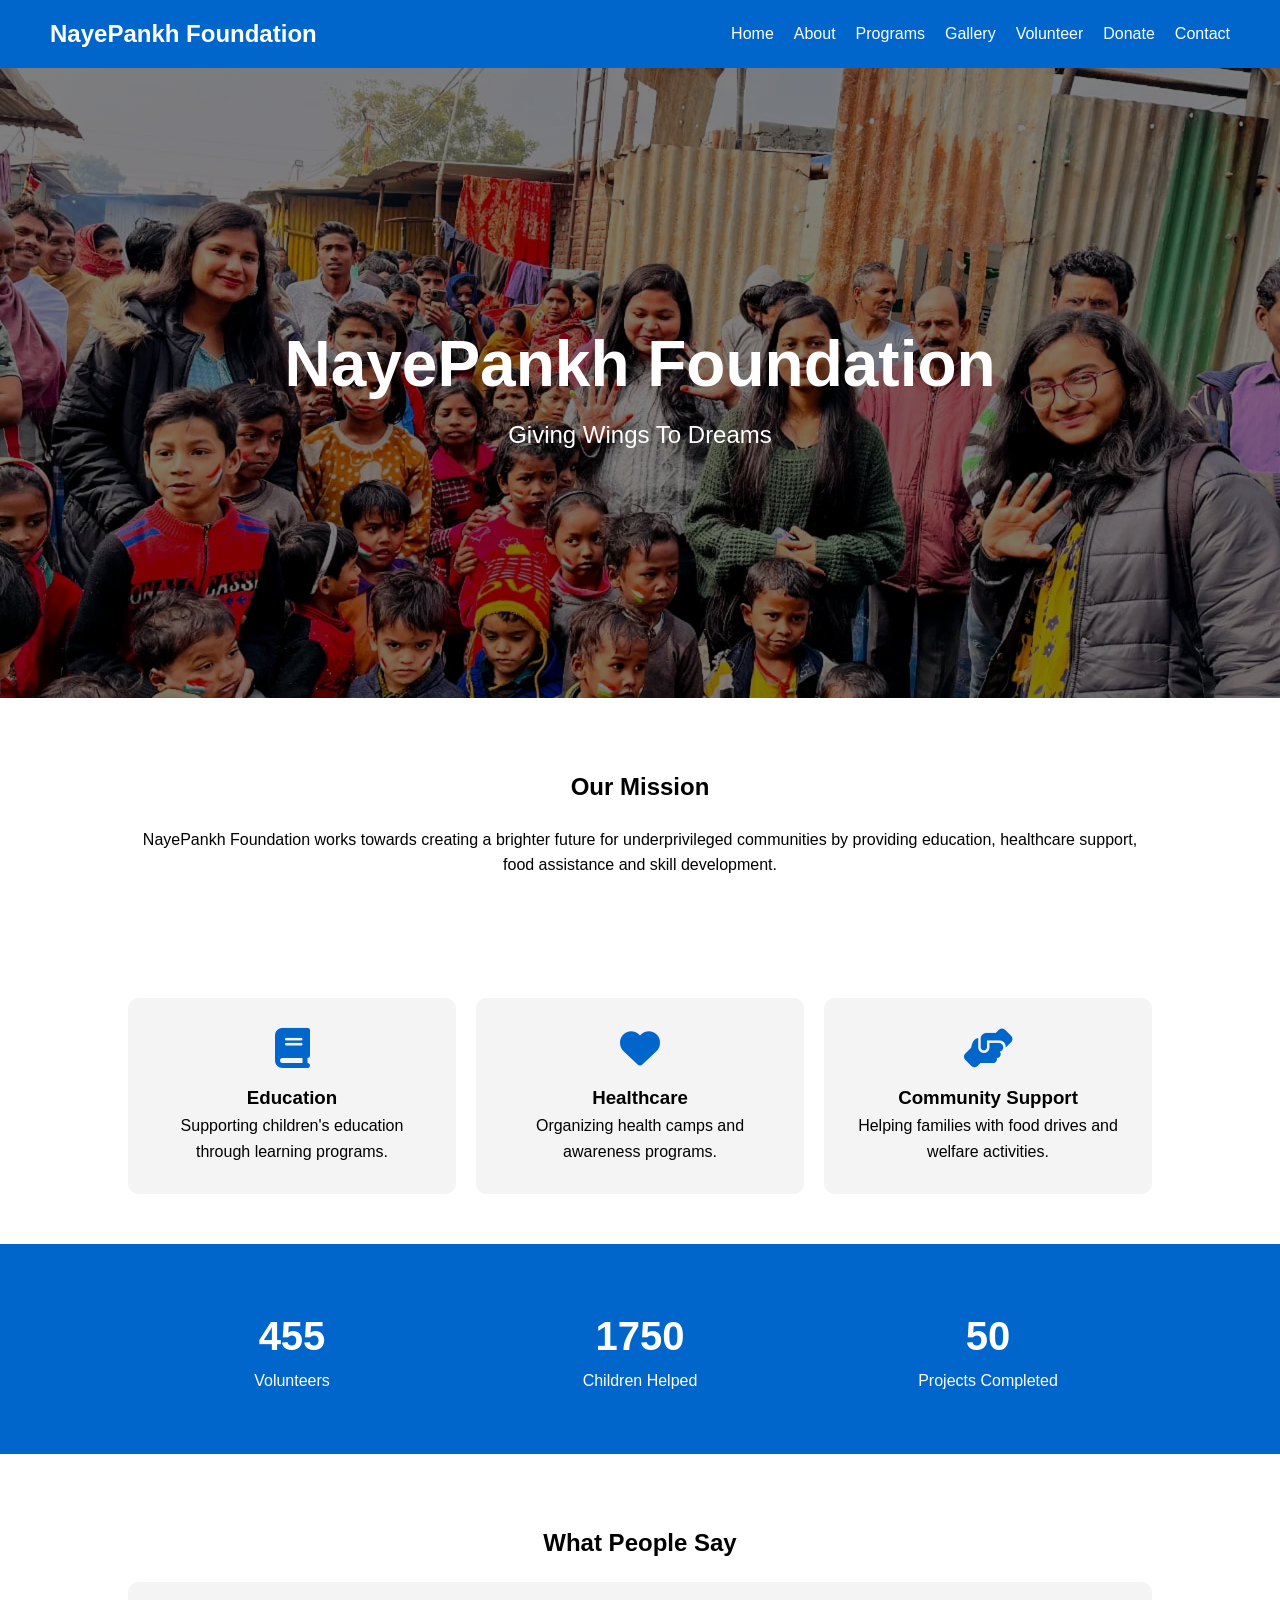
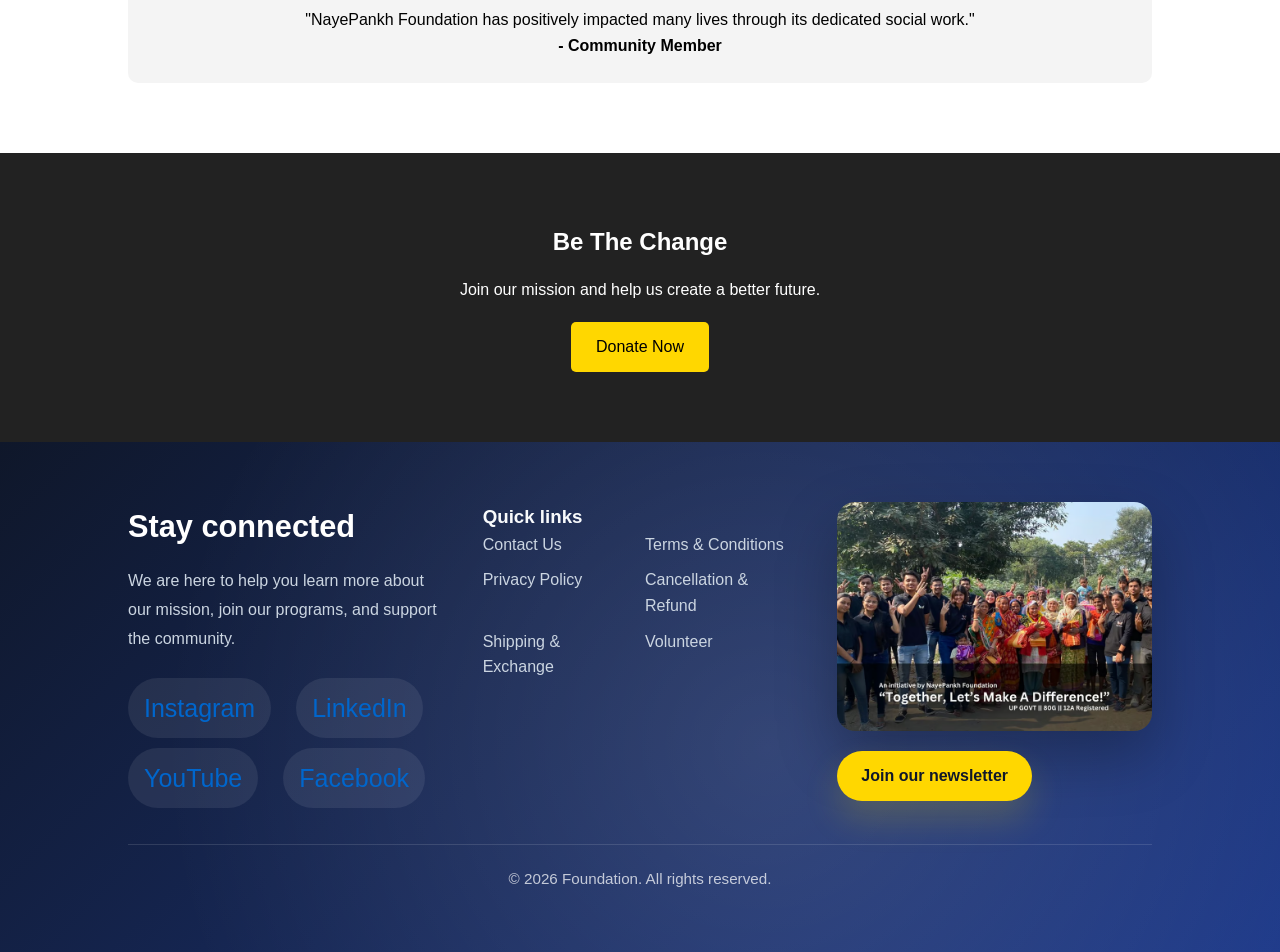
<file: index.html>
<!DOCTYPE html>
<html lang="en">
<head>
    <meta charset="UTF-8">
    <meta name="viewport" content="width=device-width, initial-scale=1.0">
    <title>NayePankh Foundation</title>

    <link rel="stylesheet" href="css/style.css">

    <link rel="stylesheet"
    href="https://cdnjs.cloudflare.com/ajax/libs/font-awesome/6.5.1/css/all.min.css">

    <link href="https://unpkg.com/aos@2.3.4/dist/aos.css" rel="stylesheet">
</head>
<body>

<header>
    <nav class="navbar">

        <div class="logo">
            NayePankh Foundation
        </div>

        <ul class="nav-links">
            <li><a href="index.html">Home</a></li>
            <li><a href="about.html">About</a></li>
            <li><a href="programs.html">Programs</a></li>
            <li><a href="gallery.html">Gallery</a></li>
            <li><a href="volunteer.html">Volunteer</a></li>
            <li><a href="donation.html">Donate</a></li>
            <li><a href="contact.html">Contact</a></li>
        </ul>

        <div class="menu-btn">
            <i class="fas fa-bars"></i>
        </div>

    </nav>
</header>

<!-- Hero Section -->

<section class="hero">

    <div class="slider">

        <img src="images/slide1.jpg" class="slide active">
        <img src="images/slide2.jpg" class="slide">
        <img src="images/slide3.jpg" class="slide">
        <img src="images/slide4.jpg" class="slide">

    </div>

    <div class="hero-content">
        <h1>NayePankh Foundation</h1>
        <p>Giving Wings To Dreams</p>
    </div>

</section>

<!-- Mission -->

<section class="mission" data-aos="fade-right">

    <h2>Our Mission</h2>

    <p>
        NayePankh Foundation works towards creating a brighter future
        for underprivileged communities by providing education,
        healthcare support, food assistance and skill development.
    </p>

</section>

<!-- Services -->

<section class="cards-section">

    <div class="card" data-aos="zoom-in">

        <i class="fas fa-book"></i>

        <h3>Education</h3>

        <p>
            Supporting children's education through learning programs.
        </p>

    </div>

    <div class="card" data-aos="zoom-in">

        <i class="fas fa-heart"></i>

        <h3>Healthcare</h3>

        <p>
            Organizing health camps and awareness programs.
        </p>

    </div>

    <div class="card" data-aos="zoom-in">

        <i class="fas fa-hands-helping"></i>

        <h3>Community Support</h3>

        <p>
            Helping families with food drives and welfare activities.
        </p>

    </div>

</section>

<!-- Counter Section -->

<section class="counter-section">

    <div class="counter-box">
        <h2 class="counter" data-target="500">100+</h2>
        <p>Volunteers</p>
    </div>

    <div class="counter-box">
        <h2 class="counter" data-target="2000">350+</h2>
        <p>Children Helped</p>
    </div>

    <div class="counter-box">
        <h2 class="counter" data-target="50">15+</h2>
        <p>Projects Completed</p>
    </div>

</section>

<!-- Testimonials -->

<section class="testimonials">

    <h2>What People Say</h2>

    <div class="testimonial-card">

        <p>
            "NayePankh Foundation has positively impacted many lives
            through its dedicated social work."
        </p>

        <h4>- Community Member</h4>

    </div>

</section>

<!-- Call To Action -->

<section class="cta">

    <h2>Be The Change</h2>

    <p>
        Join our mission and help us create a better future.
    </p>

    <a href="donation.html" class="btn">
        Donate Now
    </a>

</section>

<div id="footer"></div>

<script>
fetch("footer.html")
  .then(res => res.text())
  .then(data => {
    document.getElementById("footer").innerHTML = data;
  });
</script>


<script src="https://unpkg.com/aos@2.3.4/dist/aos.js"></script>

<script>
AOS.init({
    duration: 400,
    delay: 0,
    offset: 50,
    once: true,
    easing: "ease-out"
});
</script>

<script src="js/script.js"></script>

</body>
</html>
</file>
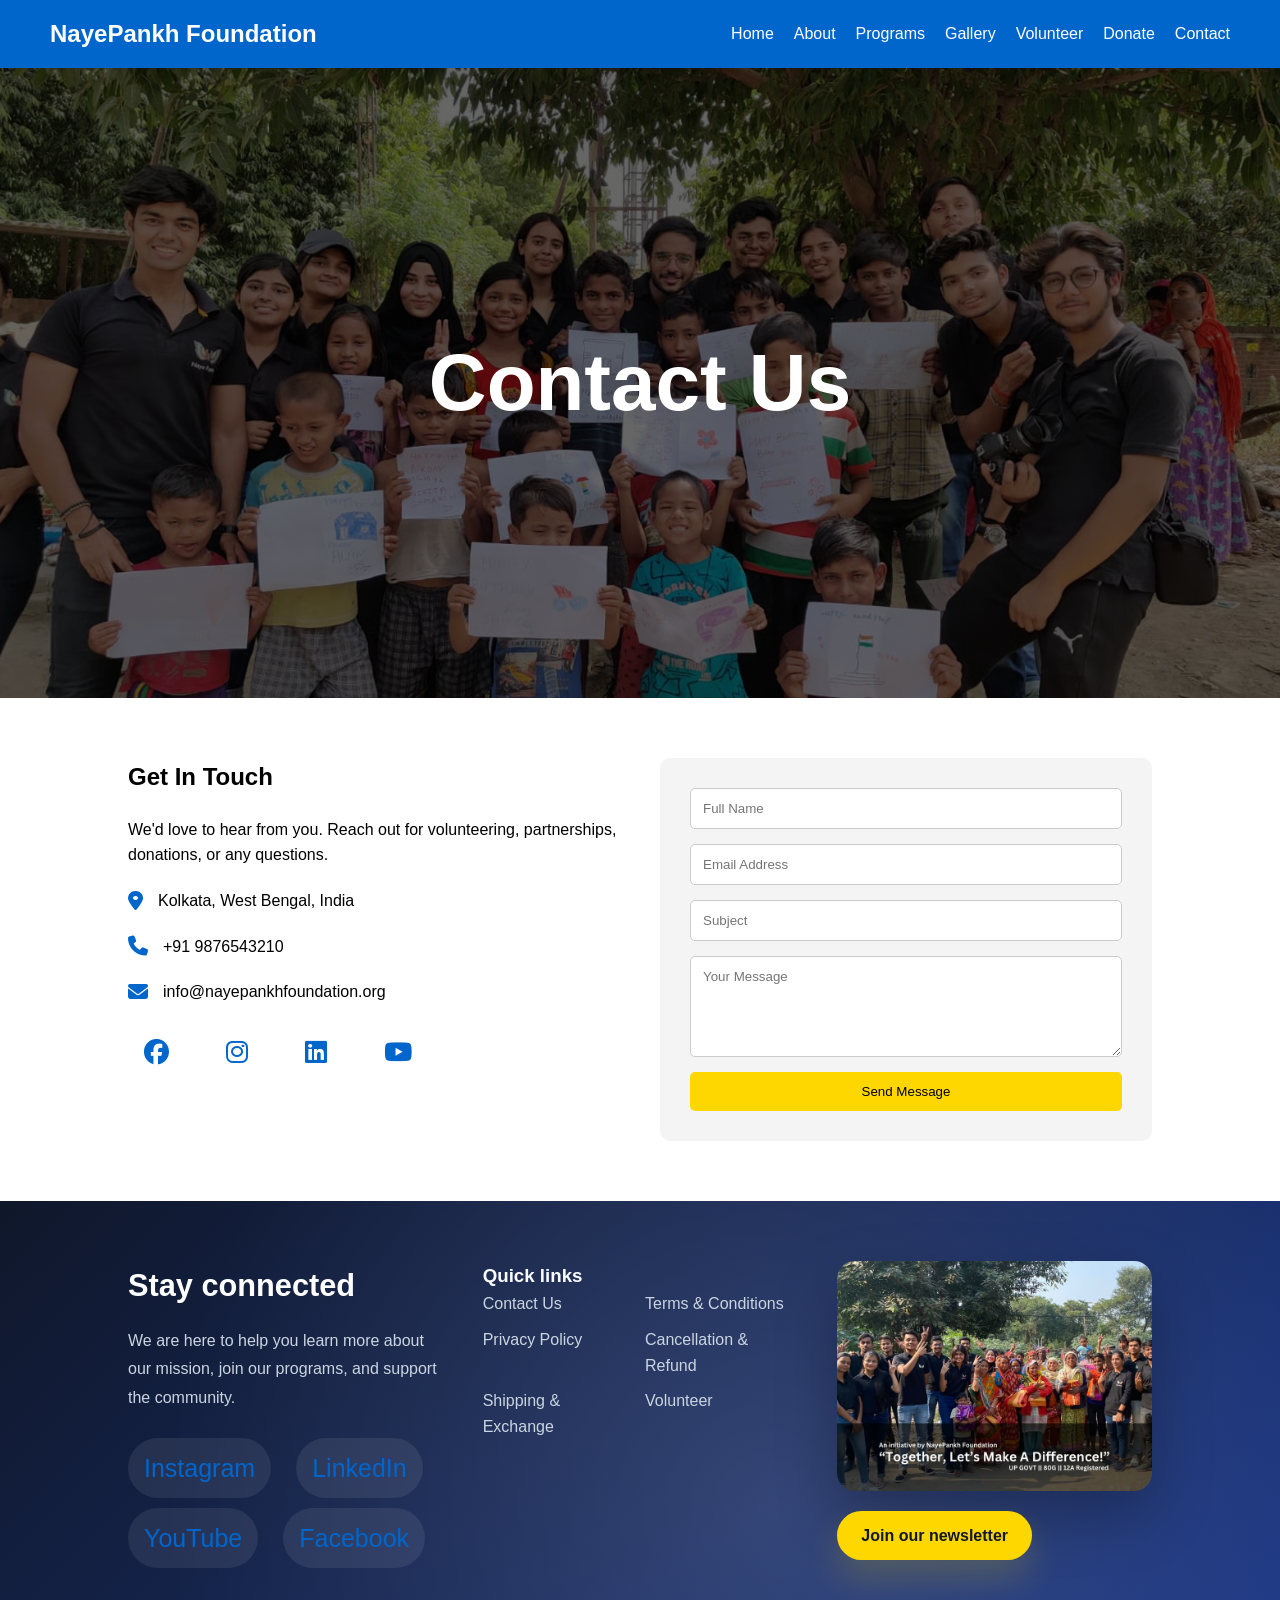
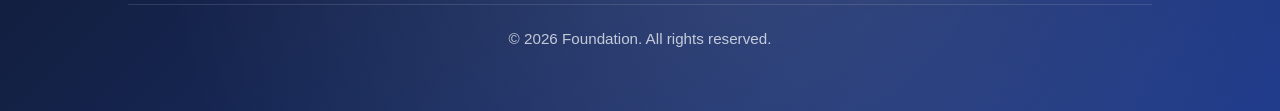
<file: contact.html>
<!DOCTYPE html>
<html lang="en">
<head>
    <meta charset="UTF-8">
    <meta name="viewport" content="width=device-width, initial-scale=1.0">
    <title>Contact Us | NayePankh Foundation</title>

    <link rel="stylesheet" href="css/style.css">

    <link rel="stylesheet"
    href="https://cdnjs.cloudflare.com/ajax/libs/font-awesome/6.5.1/css/all.min.css">

    <link href="https://unpkg.com/aos@2.3.4/dist/aos.css" rel="stylesheet">
    
</head>
<body>

<header>
    <nav class="navbar">

        <div class="logo">
            NayePankh Foundation
        </div>

        <ul class="nav-links">
            <li><a href="index.html">Home</a></li>
            <li><a href="about.html">About</a></li>
            <li><a href="programs.html">Programs</a></li>
            <li><a href="gallery.html">Gallery</a></li>
            <li><a href="volunteer.html">Volunteer</a></li>
            <li><a href="donation.html">Donate</a></li>
            <li><a href="contact.html" class="active">Contact</a></li>
        </ul>

        <div class="menu-btn">
            <i class="fas fa-bars"></i>
        </div>

    </nav>
</header>

<section class="page-banner">
    <h1 data-aos="fade-down">Contact Us</h1>
</section>

<section class="contact-section">

    <div class="contact-info" data-aos="fade-right">

        <h2>Get In Touch</h2>

        <p>
            We'd love to hear from you. Reach out for volunteering,
            partnerships, donations, or any questions.
        </p>

        <div class="contact-item">
            <i class="fas fa-map-marker-alt"></i>
            <span>Kolkata, West Bengal, India</span>
        </div>

        <div class="contact-item">
            <i class="fas fa-phone"></i>
            <span>+91 9876543210</span>
        </div>

        <div class="contact-item">
            <i class="fas fa-envelope"></i>
            <span>info@nayepankhfoundation.org</span>
        </div>

        <div class="social-icons">
            <a href="#"><i class="fab fa-facebook"></i></a>
            <a href="#"><i class="fab fa-instagram"></i></a>
            <a href="#"><i class="fab fa-linkedin"></i></a>
            <a href="#"><i class="fab fa-youtube"></i></a>
        </div>

    </div>

    <div class="contact-form" data-aos="fade-left">

        <form id="contactForm">

            <input
            type="text"
            placeholder="Full Name"
            required>

            <input
            type="email"
            placeholder="Email Address"
            required>

            <input
            type="text"
            placeholder="Subject"
            required>

            <textarea
            rows="5"
            placeholder="Your Message"
            required></textarea>

            <button type="submit" class="btn">
                Send Message
            </button>

        </form>

    </div>

</section>

<div id="footer"></div>

<script>
fetch("footer.html")
  .then(res => res.text())
  .then(data => {
    document.getElementById("footer").innerHTML = data;
  });
</script>

<script src="https://unpkg.com/aos@2.3.4/dist/aos.js"></script>

<script>
AOS.init();
</script>

<script src="js/script.js"></script>

</body>
</html>
</file>
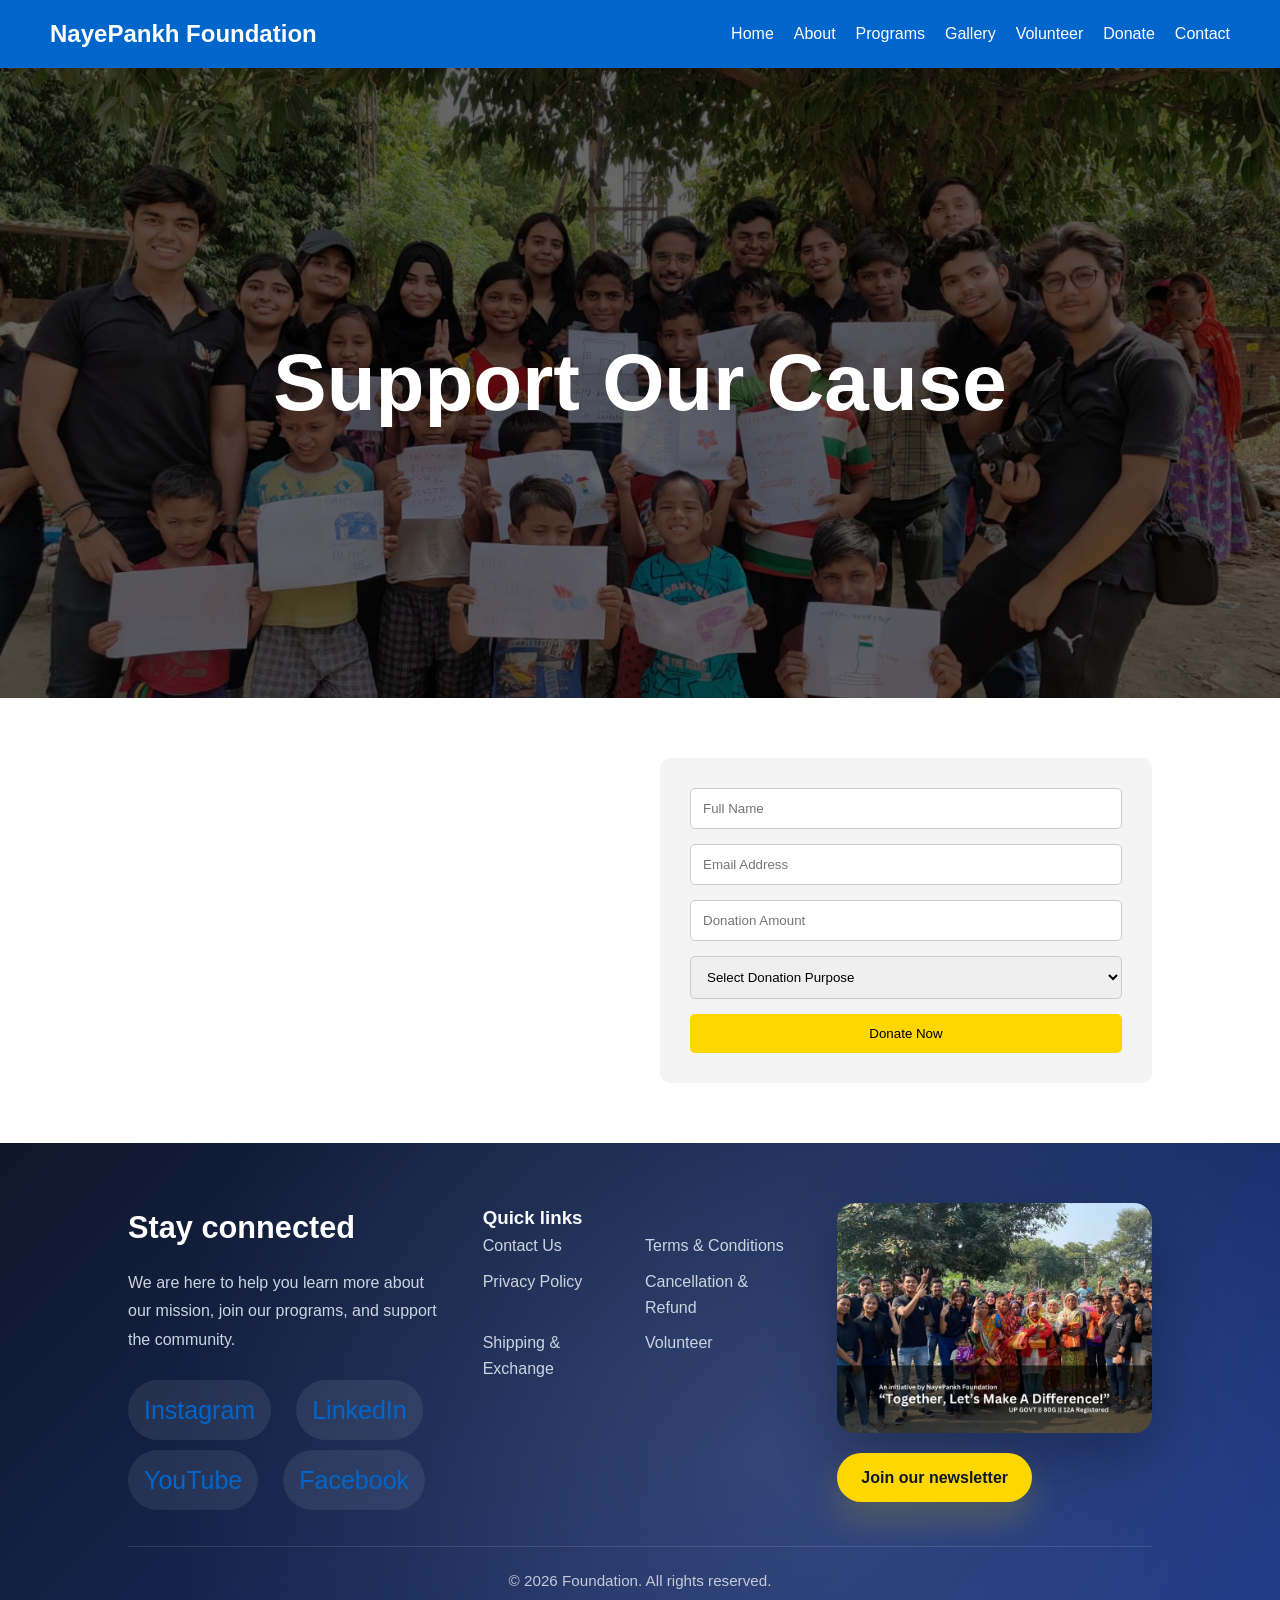
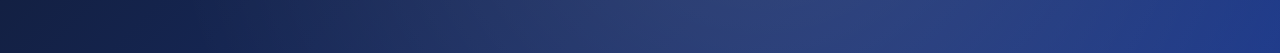
<file: donation.html>
<!DOCTYPE html>
<html lang="en">
<head>
    <meta charset="UTF-8">
    <meta name="viewport" content="width=device-width, initial-scale=1.0">
    <title>Donate | NayePankh Foundation</title>

    <link rel="stylesheet" href="css/style.css">

    <link rel="stylesheet"
    href="https://cdnjs.cloudflare.com/ajax/libs/font-awesome/6.5.1/css/all.min.css">

    <link href="https://unpkg.com/aos@2.3.4/dist/aos.css" rel="stylesheet">
    
</head>
<body>

<header>
    <nav class="navbar">

        <div class="logo">
            NayePankh Foundation
        </div>

        <ul class="nav-links">
            <li><a href="index.html">Home</a></li>
            <li><a href="about.html">About</a></li>
            <li><a href="programs.html">Programs</a></li>
            <li><a href="gallery.html">Gallery</a></li>
            <li><a href="volunteer.html">Volunteer</a></li>
            <li><a href="donation.html" class="active">Donate</a></li>
            <li><a href="contact.html">Contact</a></li>
        </ul>

        <div class="menu-btn">
            <i class="fas fa-bars"></i>
        </div>

    </nav>
</header>

<section class="page-banner">
    <h1 data-aos="fade-down">Support Our Cause</h1>
</section>

<section class="donation-section">

    <div class="donation-info" data-aos="fade-right">

        <h2>Your Contribution Matters</h2>

        <p>
            Every donation helps us provide education,
            healthcare, food assistance and community support
            to those who need it most.
        </p>

        <div class="donation-cards">

            <div class="donation-card">
                <h3>₹500</h3>
                <p>Educational Materials</p>
            </div>

            <div class="donation-card">
                <h3>₹1000</h3>
                <p>Healthcare Support</p>
            </div>

            <div class="donation-card">
                <h3>₹2500</h3>
                <p>Food Distribution</p>
            </div>

        </div>

    </div>

    <div class="donation-form" data-aos="fade-left">

        <form id="donationForm">

            <input
            type="text"
            placeholder="Full Name"
            required>

            <input
            type="email"
            placeholder="Email Address"
            required>

            <input
            type="number"
            placeholder="Donation Amount"
            required>

            <select required>
                <option value="">
                    Select Donation Purpose
                </option>

                <option>Education</option>
                <option>Healthcare</option>
                <option>Food Distribution</option>
                <option>General Fund</option>
            </select>

            <button type="submit" class="btn">
                Donate Now
            </button>

        </form>

    </div>

</section>

<div id="footer"></div>

<script>
fetch("footer.html")
  .then(res => res.text())
  .then(data => {
    document.getElementById("footer").innerHTML = data;
  });
</script>

<script src="https://unpkg.com/aos@2.3.4/dist/aos.js"></script>

<script>
AOS.init();
</script>

<script src="js/script.js"></script>

</body>
</html>
</file>
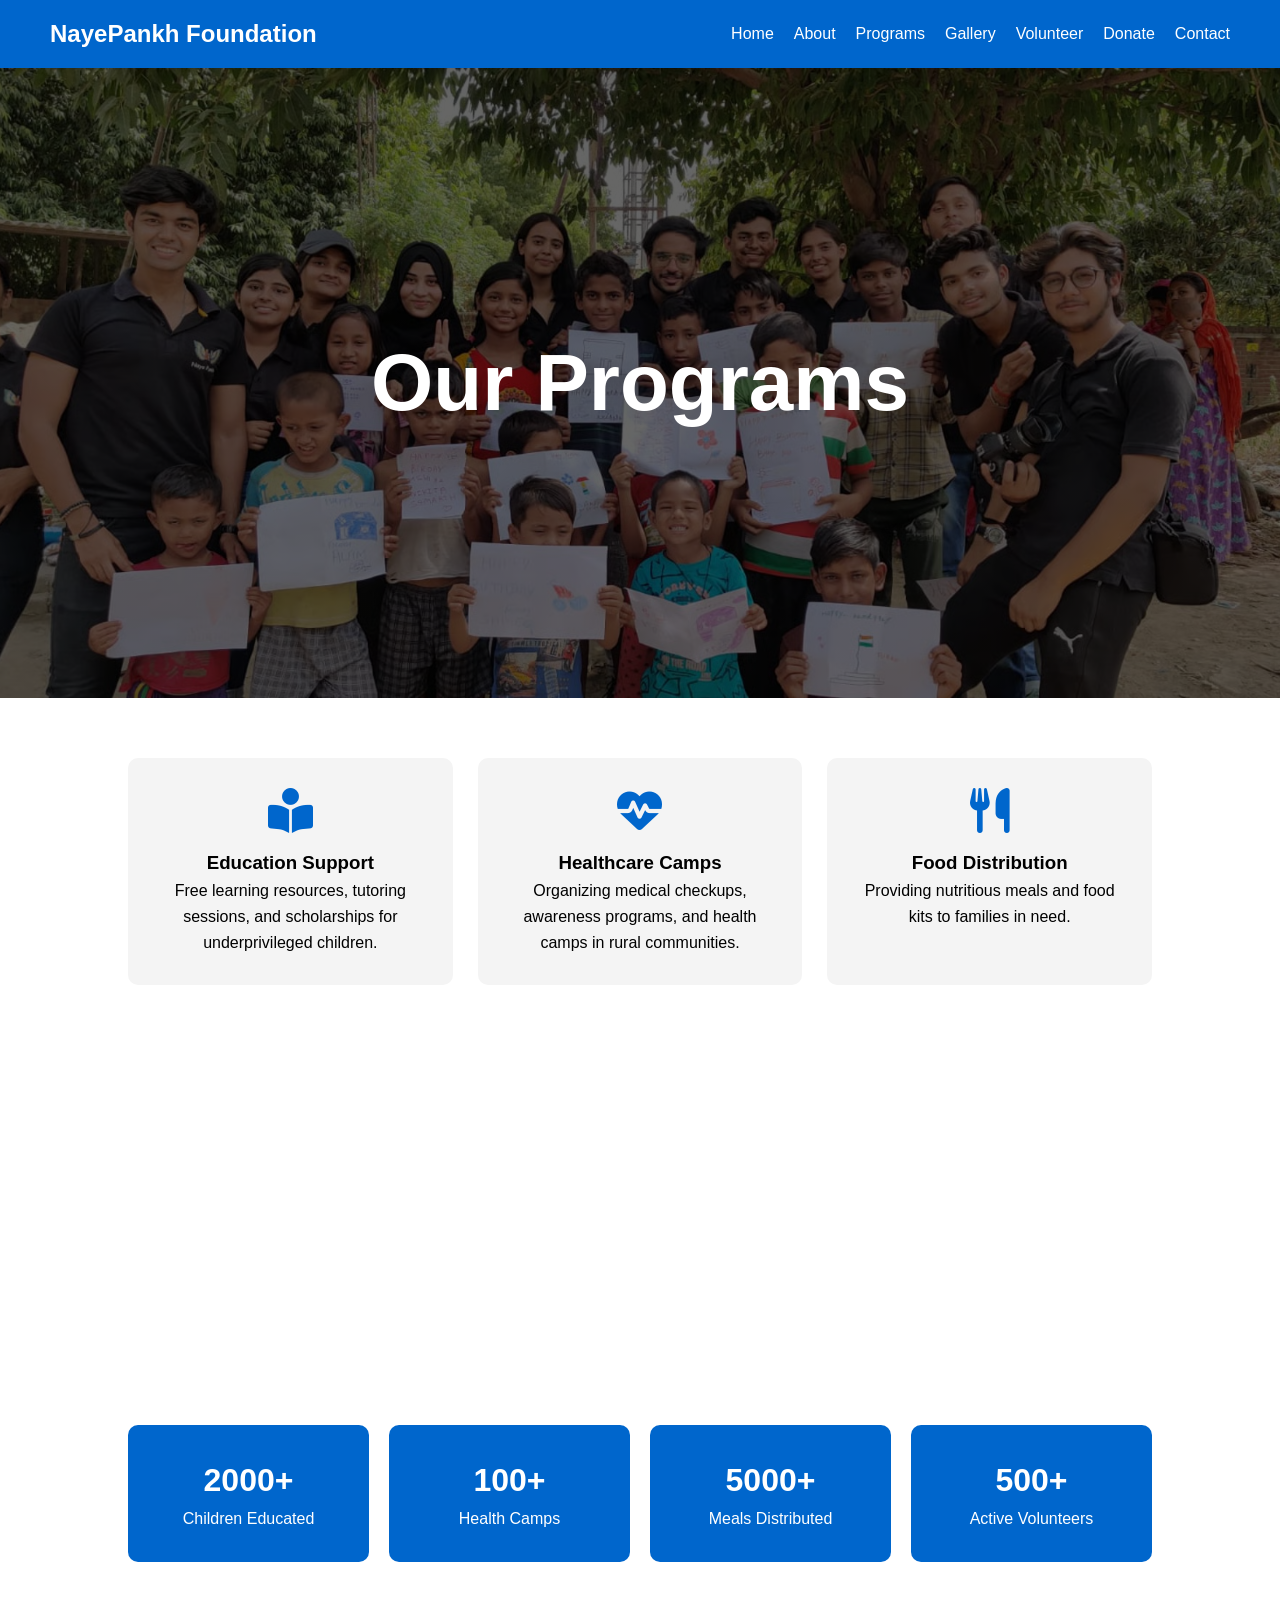
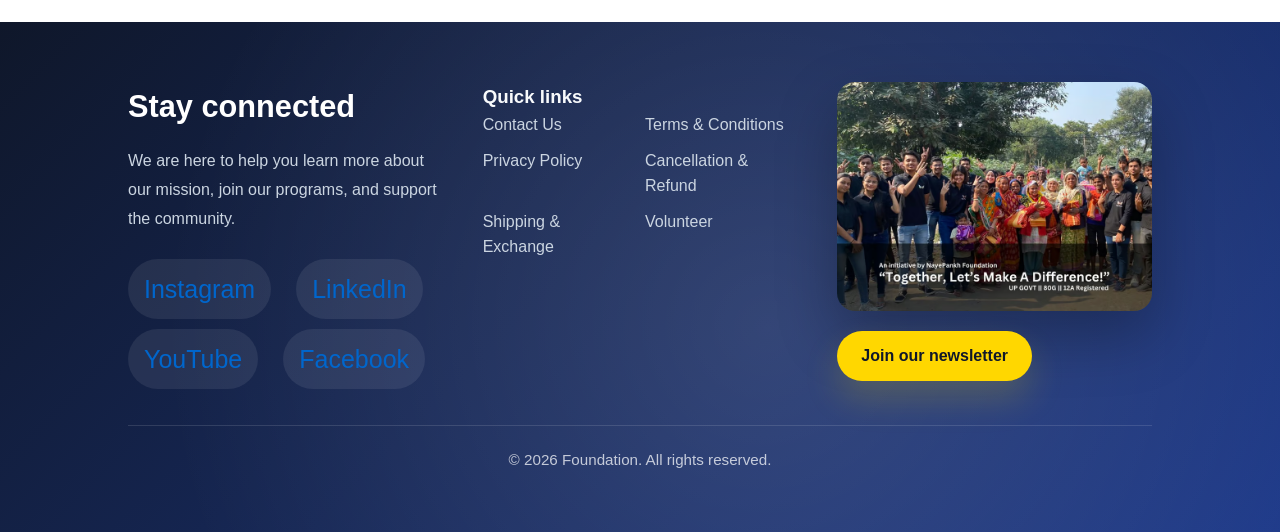
<file: programs.html>
<!DOCTYPE html>
<html lang="en">
<head>
    <meta charset="UTF-8">
    <meta name="viewport" content="width=device-width, initial-scale=1.0">
    <title>Programs | NayePankh Foundation</title>

    <link rel="stylesheet" href="css/style.css">

    <link rel="stylesheet"
    href="https://cdnjs.cloudflare.com/ajax/libs/font-awesome/6.5.1/css/all.min.css">

    <link href="https://unpkg.com/aos@2.3.4/dist/aos.css" rel="stylesheet">
</head>
<body>

<header>
    <nav class="navbar">

        <div class="logo">
            NayePankh Foundation
        </div>

        <ul class="nav-links">
            <li><a href="index.html">Home</a></li>
            <li><a href="about.html">About</a></li>
            <li><a href="programs.html" class="active">Programs</a></li>
            <li><a href="gallery.html">Gallery</a></li>
            <li><a href="volunteer.html">Volunteer</a></li>
            <li><a href="donation.html">Donate</a></li>
            <li><a href="contact.html">Contact</a></li>
        </ul>

        <div class="menu-btn">
            <i class="fas fa-bars"></i>
        </div>

    </nav>
</header>

<section class="page-banner">
    <h1 data-aos="fade-down">Our Programs</h1>
</section>

<section class="programs-container">

    <div class="program-card" data-aos="fade-up">
        <i class="fas fa-book-reader"></i>
        <h3>Education Support</h3>
        <p>
            Free learning resources, tutoring sessions, and scholarships
            for underprivileged children.
        </p>
    </div>

    <div class="program-card" data-aos="fade-up">
        <i class="fas fa-heartbeat"></i>
        <h3>Healthcare Camps</h3>
        <p>
            Organizing medical checkups, awareness programs,
            and health camps in rural communities.
        </p>
    </div>

    <div class="program-card" data-aos="fade-up">
        <i class="fas fa-utensils"></i>
        <h3>Food Distribution</h3>
        <p>
            Providing nutritious meals and food kits
            to families in need.
        </p>
    </div>

    <div class="program-card" data-aos="fade-up">
        <i class="fas fa-laptop-code"></i>
        <h3>Skill Development</h3>
        <p>
            Training programs focused on employability,
            digital literacy, and entrepreneurship.
        </p>
    </div>

    <div class="program-card" data-aos="fade-up">
        <i class="fas fa-female"></i>
        <h3>Women Empowerment</h3>
        <p>
            Workshops and support initiatives
            promoting financial independence.
        </p>
    </div>

    <div class="program-card" data-aos="fade-up">
        <i class="fas fa-seedling"></i>
        <h3>Environmental Awareness</h3>
        <p>
            Tree plantation drives and campaigns
            encouraging sustainable living.
        </p>
    </div>

</section>

<section class="impact-section">

    <h2 data-aos="zoom-in">Our Impact</h2>

    <div class="impact-grid">

        <div class="impact-card">
            <h3>2000+</h3>
            <p>Children Educated</p>
        </div>

        <div class="impact-card">
            <h3>100+</h3>
            <p>Health Camps</p>
        </div>

        <div class="impact-card">
            <h3>5000+</h3>
            <p>Meals Distributed</p>
        </div>

        <div class="impact-card">
            <h3>500+</h3>
            <p>Active Volunteers</p>
        </div>

    </div>

</section>

<div id="footer"></div>

<script>
fetch("footer.html")
  .then(res => res.text())
  .then(data => {
    document.getElementById("footer").innerHTML = data;
  });
</script>

<script src="https://unpkg.com/aos@2.3.4/dist/aos.js"></script>

<script>
AOS.init();
</script>

<script src="js/script.js"></script>

</body>
</html>
</file>
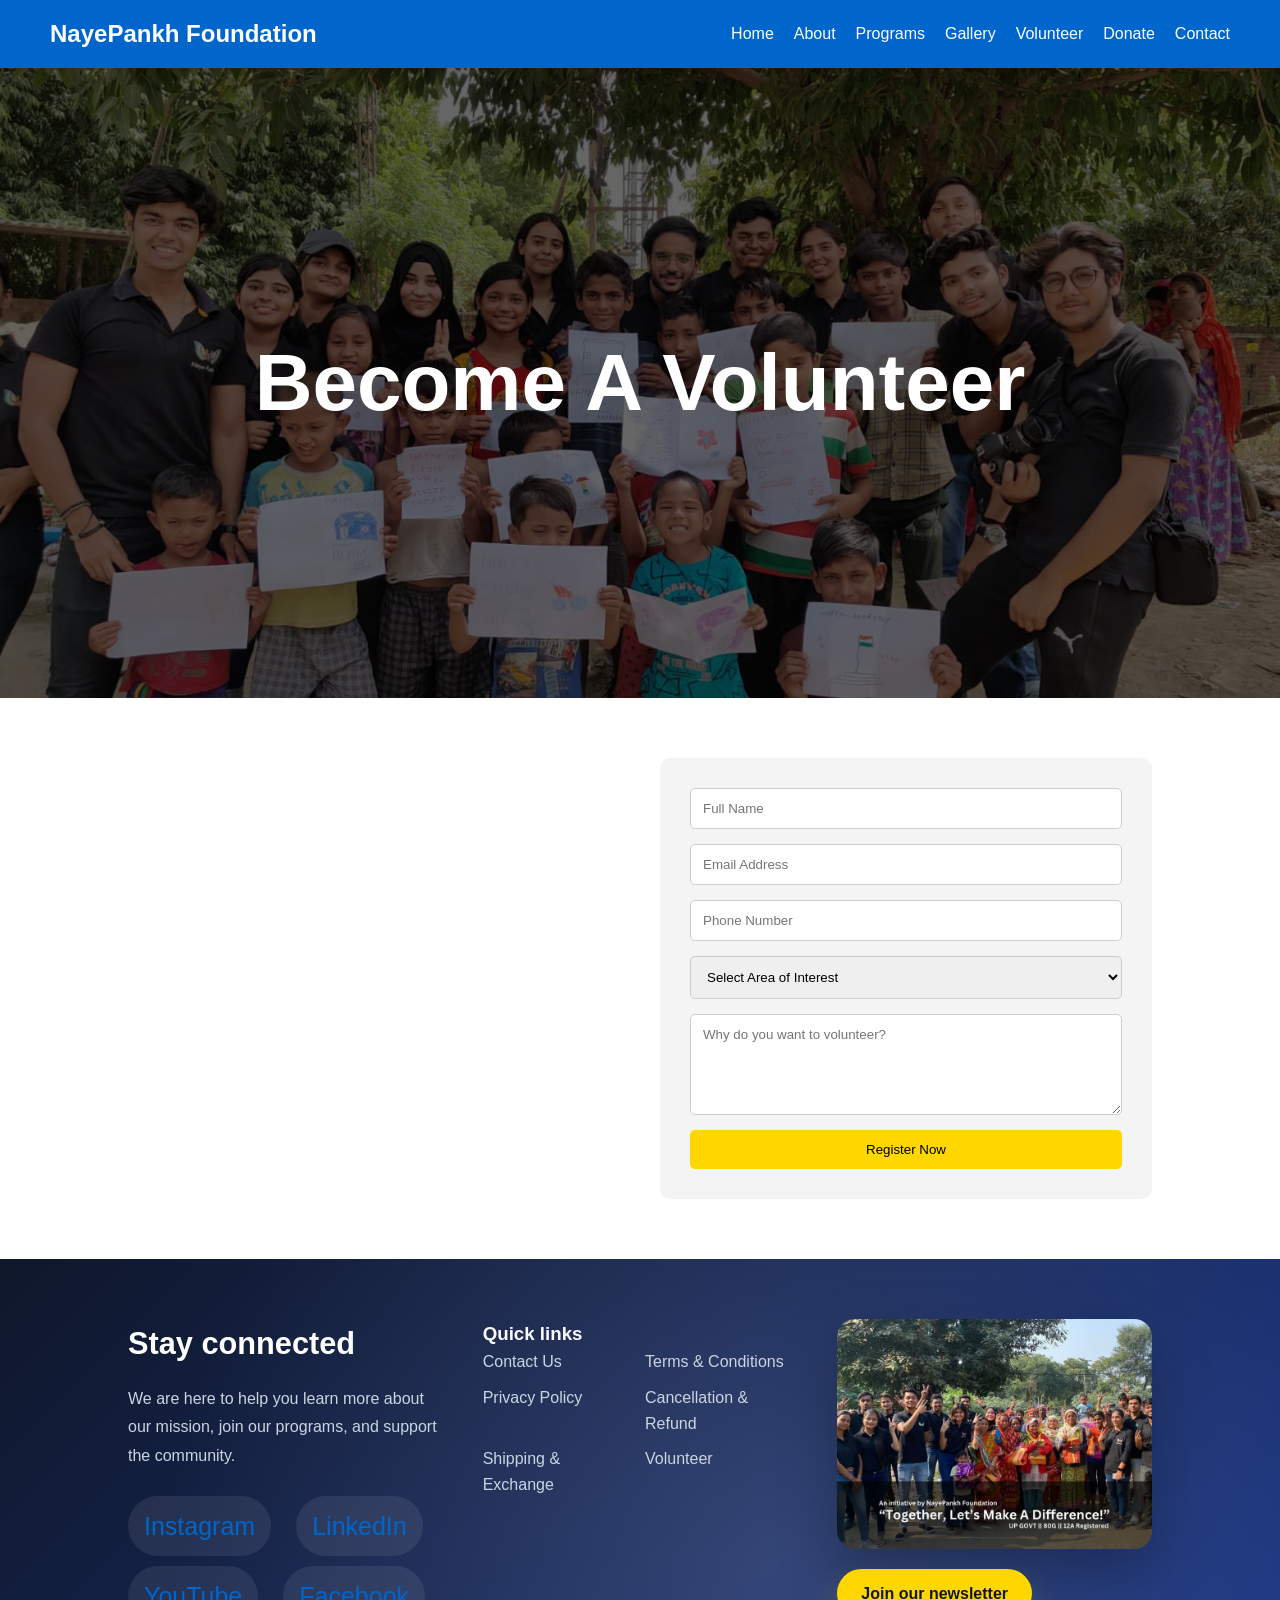
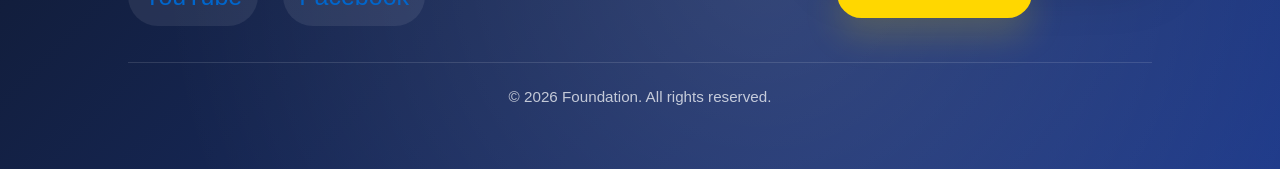
<file: volunteer.html>
<!DOCTYPE html>
<html lang="en">
<head>
    <meta charset="UTF-8">
    <meta name="viewport" content="width=device-width, initial-scale=1.0">
    <title>Volunteer | NayePankh Foundation</title>

    <link rel="stylesheet" href="css/style.css">

    <link rel="stylesheet"
    href="https://cdnjs.cloudflare.com/ajax/libs/font-awesome/6.5.1/css/all.min.css">

    <link href="https://unpkg.com/aos@2.3.4/dist/aos.css" rel="stylesheet">
</head>
<body>

<header>
    <nav class="navbar">

        <div class="logo">
            NayePankh Foundation
        </div>

        <ul class="nav-links">
            <li><a href="index.html">Home</a></li>
            <li><a href="about.html">About</a></li>
            <li><a href="programs.html">Programs</a></li>
            <li><a href="gallery.html">Gallery</a></li>
            <li><a href="volunteer.html" class="active">Volunteer</a></li>
            <li><a href="donation.html">Donate</a></li>
            <li><a href="contact.html">Contact</a></li>
        </ul>

        <div class="menu-btn">
            <i class="fas fa-bars"></i>
        </div>

    </nav>
</header>

<section class="page-banner">
    <h1 data-aos="fade-down">Become A Volunteer</h1>
</section>

<section class="volunteer-section">

    <div class="volunteer-content" data-aos="fade-right">

        <h2>Join Our Mission</h2>

        <p>
            Volunteers are the backbone of NayePankh Foundation.
            Help us make a positive impact in education,
            healthcare and community welfare.
        </p>

        <ul>
            <li>✔ Education Programs</li>
            <li>✔ Healthcare Camps</li>
            <li>✔ Food Distribution Drives</li>
            <li>✔ Social Awareness Campaigns</li>
        </ul>

    </div>

    <div class="volunteer-form" data-aos="fade-left">

        <form id="volunteerForm">

            <input
            type="text"
            id="name"
            placeholder="Full Name"
            required>

            <input
            type="email"
            id="email"
            placeholder="Email Address"
            required>

            <input
            type="tel"
            id="phone"
            placeholder="Phone Number"
            required>

            <select id="interest" required>
                <option value="">
                    Select Area of Interest
                </option>

                <option>
                    Education
                </option>

                <option>
                    Healthcare
                </option>

                <option>
                    Food Distribution
                </option>

                <option>
                    Environment
                </option>
            </select>

            <textarea
            id="message"
            rows="5"
            placeholder="Why do you want to volunteer?"
            required></textarea>

            <button type="submit" class="btn">
                Register Now
            </button>

        </form>

    </div>

</section>

<div id="footer"></div>

<script>
fetch("footer.html")
  .then(res => res.text())
  .then(data => {
    document.getElementById("footer").innerHTML = data;
  });
</script>

<script src="https://unpkg.com/aos@2.3.4/dist/aos.js"></script>

<script>
AOS.init();
</script>

<script src="js/script.js"></script>

</body>
</html>
</file>
<file: css/style.css>
/* Reset */
*{
    margin:0;
    padding:0;
    box-sizing:border-box;
    font-family:Arial, sans-serif;
}

body{
    line-height:1.6;
}

/* Navbar */

.navbar{
    background:#0066cc;
    color:white;
    display:flex;
    justify-content:space-between;
    align-items:center;
    padding:15px 50px;
    position:sticky;
    top:0;
    z-index:1000;
}

.logo{
    font-size:1.5rem;
    font-weight:bold;
}

.nav-links{
    display:flex;
    list-style:none;
}

.nav-links li{
    margin-left:20px;
}

.nav-links a{
    color:white;
    text-decoration:none;
    transition:.3s;
}

.nav-links a:hover{
    color:#ffd700;
}

.menu-btn{
    display:none;
    font-size:24px;
    cursor:pointer;
}

/* Hero Section */

.hero{
    height:70vh;
    position:relative;
    overflow:hidden;
}
.slider{
    position:absolute;
    width:100%;
    height:100%;
}

.slide{
    position:absolute;
    width:100%;
    height:100%;
    object-fit:cover;
    opacity:0;
    transition:opacity 1s ease-in-out;
}

.slide.active{
    opacity:1;
}

.hero::before{
    content:"";
    position:absolute;
    width:100%;
    height:100%;
    background:rgba(0,0,0,0.5);
    z-index:1;
}

.hero-content{
    position:relative;
    z-index:2;
    color:white;
    text-align:center;
    top:50%;
    transform:translateY(-50%);
}

.hero-content h1{
    font-size:4rem;
}

.hero-content p{
    font-size:1.5rem;
}
/* Button */

.btn{
    background:#ffd700;
    color:black;
    padding:12px 25px;
    text-decoration:none;
    border-radius:5px;
    display:inline-block;
    transition:.3s;
}

.btn:hover{
    transform:scale(1.05);
}

/* Mission */

.mission{
    padding:70px 10%;
    text-align:center;
}

.mission h2{
    margin-bottom:20px;
}

/* Cards */

.cards-section{
    display:grid;
    grid-template-columns:repeat(auto-fit,minmax(250px,1fr));
    gap:20px;
    padding:50px 10%;
}

.card{
    background:#f4f4f4;
    padding:30px;
    text-align:center;
    border-radius:10px;
    transition:.3s;
}

.card:hover{
    transform:translateY(-10px);
}

.card i{
    font-size:40px;
    color:#0066cc;
    margin-bottom:15px;
}

/* Counter */

.counter-section{
    background:#0066cc;
    color:white;
    display:grid;
    grid-template-columns:repeat(auto-fit,minmax(200px,1fr));
    gap:20px;
    text-align:center;
    padding:60px 10%;
}

.counter{
    font-size:2.5rem;
}

/* Testimonials */

.testimonials{
    padding:70px 10%;
    text-align:center;
}

.testimonial-card{
    background:#f4f4f4;
    padding:25px;
    margin-top:20px;
    border-radius:10px;
}

/* Team Section */

.team-section{
    padding:80px 10%;
    text-align:center;
    background:#f8f9fa;
}

.team-section h2{
    font-size:2.5rem;
    margin-bottom:30px;
    color:#222;
}

.team-image-container{
    max-width:800px;
    margin:auto;
}

.team-image-container img{
    width:100%;
    border-radius:15px;
    box-shadow:0 8px 20px rgba(0,0,0,0.15);
    transition:0.4s;
}

.team-image-container img:hover{
    transform:scale(1.02);
}

.team-text{
    max-width:800px;
    margin:30px auto 0;
    font-size:18px;
    line-height:1.8;
    color:#555;
}

/* CTA */

.cta{
    background:#222;
    color:white;
    text-align:center;
    padding:70px 10%;
}

.cta h2{
    margin-bottom:15px;
}

.cta p{
    margin-bottom:20px;
}

/* Footer */

footer.footer {
    background: linear-gradient(135deg, #0f172a, #1e3a8a);
    color: #f8fafc;
    padding: 60px 10%;
    position: relative;
    overflow: hidden;
}

footer.footer::before {
    content: "";
    position: absolute;
    top: -20%;
    left: -20%;
    width: 160%;
    height: 160%;
    background: radial-gradient(circle, rgba(255,255,255,0.12), transparent 55%);
    pointer-events: none;
}

.footer-container {
    position: relative;
    z-index: 1;
    display: flex;
    flex-wrap: wrap;
    justify-content: space-between;
    align-items: flex-start;
    gap: 40px;
}

.footer-column {
    min-width: 220px;
    flex: 1;
}

.footer-left h2 {
    font-size: clamp(1.8rem, 2.4vw, 2.4rem);
    margin-bottom: 16px;
    color: #fff;
}

.footer-left p {
    max-width: 380px;
    margin-bottom: 20px;
    color: #cbd5e1;
    line-height: 1.8;
}

.social-icons {
    display: flex;
    flex-wrap: wrap;
    gap: 10px;
    margin-top: 10px;
}

.social-icons a {
    display: inline-flex;
    align-items: center;
    justify-content: center;
    padding: 10px 16px;
    background: rgba(255, 255, 255, 0.08);
    color: #f8fafc;
    border-radius: 999px;
    text-decoration: none;
    font-size: 0.95rem;
    transition: background 0.25s ease, transform 0.25s ease, color 0.25s ease;
}

.social-icons a:hover {
    background: rgba(255, 255, 255, 0.18);
    transform: translateY(-2px);
    color: #ffecb3;
}

.footer-links {
    display: grid;
    grid-template-columns: repeat(2, minmax(140px, 1fr));
    gap: 10px;
}

.footer-links a {
    color: #cbd5e1;
    text-decoration: none;
    transition: color 0.25s ease;
}

.footer-links a:hover {
    color: #fff;
}

.footer-image {
    display: flex;
    flex-direction: column;
    gap: 20px;
}

.footer-image img {
    width: 100%;
    max-width: 360px;
    border-radius: 18px;
    box-shadow: 0 24px 60px rgba(0, 0, 0, 0.28);
}

.footer-cta {
    margin-top: 0;
}

.footer-cta a {
    display: inline-block;
    background: #ffd700;
    color: #0f172a;
    padding: 12px 24px;
    border-radius: 999px;
    text-decoration: none;
    font-weight: 600;
    box-shadow: 0 18px 35px rgba(255, 214, 0, 0.18);
    transition: transform 0.25s ease, box-shadow 0.25s ease;
}

.footer-cta a:hover {
    transform: translateY(-2px);
    box-shadow: 0 22px 40px rgba(255, 214, 0, 0.26);
}

.footer-copy {
    position: relative;
    z-index: 1;
    margin-top: 36px;
    width: 100%;
    text-align: center;
    border-top: 1px solid rgba(255, 255, 255, 0.12);
    padding-top: 22px;
    color: rgba(248, 250, 252, 0.75);
    font-size: 0.95rem;
}

/* Mobile */

@media(max-width:768px){

    .menu-btn{
        display:block;
    }

    .nav-links{
        position:absolute;
        top:70px;
        left:-100%;
        width:100%;
        background:#0066cc;
        flex-direction:column;
        text-align:center;
        transition:.4s;
    }

    .nav-links.active{
        left:0;
    }

    .nav-links li{
        margin:15px 0;
    }

    .hero h1{
        font-size:2rem;
    }

    .navbar{
        padding:15px 20px;
    }
}
.page-banner{
    min-height:70vh;

    background:
    linear-gradient(
        rgba(0,0,0,0.6),
        rgba(0,0,0,0.6)
    ),
    url("../images/about-bg.jpg");

    background-size:cover;
    background-position:center;
    background-repeat:no-repeat;

    display:flex;
    justify-content:center;
    align-items:center;

    color:white;
    text-align:center;
}

.page-banner h1{
    font-size:5rem;
    font-weight:700;
}

.about-section{
    display:flex;
    flex-wrap:wrap;
    align-items:center;
    gap:30px;
    padding:60px 10%;
}

.about-text{
    flex:1;
}

.about-image{
    flex:1;
}

.about-image img{
    width:100%;
    border-radius:10px;
}

.vision-mission{
    display:grid;
    grid-template-columns:repeat(auto-fit,minmax(250px,1fr));
    gap:20px;
    padding:50px;
}

.vm-card{
    background:#f4f4f4;
    padding:30px;
    text-align:center;
    border-radius:10px;
}

.vm-card i{
    font-size:40px;
    color:#0066cc;
    margin-bottom:15px;
}

.team-section{
    padding:60px 10%;
    text-align:center;
}

.team-container{
    display:grid;
    grid-template-columns:repeat(auto-fit,minmax(250px,1fr));
    gap:20px;
    margin-top:30px;
}

.team-card{
    background:#f4f4f4;
    padding:20px;
    border-radius:10px;
}

.team-card img{
    width:120px;
    height:120px;
    border-radius:50%;
    object-fit:cover;
}
.programs-container{
    display:grid;
    grid-template-columns:repeat(auto-fit,minmax(280px,1fr));
    gap:25px;
    padding:60px 10%;
}

.program-card{
    background:#f4f4f4;
    padding:30px;
    text-align:center;
    border-radius:10px;
    transition:.3s;
}

.program-card:hover{
    transform:translateY(-10px);
}

.program-card i{
    font-size:45px;
    color:#0066cc;
    margin-bottom:15px;
}

.impact-section{
    padding:60px 10%;
    text-align:center;
}

.impact-grid{
    display:grid;
    grid-template-columns:repeat(auto-fit,minmax(200px,1fr));
    gap:20px;
    margin-top:30px;
}

.impact-card{
    background:#0066cc;
    color:white;
    padding:30px;
    border-radius:10px;
}

.impact-card h3{
    font-size:2rem;
}
.gallery-container{
    display:grid;
    grid-template-columns:repeat(auto-fit,minmax(300px,1fr));
    gap:20px;
    padding:60px 10%;
}

.gallery-item{
    overflow:hidden;
    border-radius:10px;
    cursor:pointer;
}

.gallery-item img{
    width:100%;
    height:250px;
    object-fit:cover;
    transition:.5s;
}

.gallery-item:hover img{
    transform:scale(1.1);
}

.lightbox{
    position:fixed;
    top:0;
    left:0;
    width:100%;
    height:100%;
    background:rgba(0,0,0,.9);
    display:none;
    justify-content:center;
    align-items:center;
    z-index:999;
}

.lightbox img{
    max-width:90%;
    max-height:80%;
}

.close-btn{
    position:absolute;
    top:20px;
    right:40px;
    color:white;
    font-size:40px;
    cursor:pointer;
}
/* Volunteer Page */

.volunteer-section{
    display:grid;
    grid-template-columns:1fr 1fr;
    gap:40px;
    padding:60px 10%;
    align-items:center;
}

.volunteer-content h2{
    margin-bottom:20px;
}

.volunteer-content p{
    margin-bottom:20px;
}

.volunteer-content ul{
    list-style:none;
}

.volunteer-content li{
    margin:12px 0;
    font-size:18px;
}

.volunteer-form{
    background:#f4f4f4;
    padding:30px;
    border-radius:10px;
}

.volunteer-form form{
    display:flex;
    flex-direction:column;
}

.volunteer-form input,
.volunteer-form select,
.volunteer-form textarea{
    padding:12px;
    margin-bottom:15px;
    border:1px solid #ccc;
    border-radius:5px;
}

.volunteer-form button{
    border:none;
    cursor:pointer;
}

@media(max-width:768px){

    .volunteer-section{
        grid-template-columns:1fr;
    }

}
/* Donation Page */

.donation-section{
    display:grid;
    grid-template-columns:1fr 1fr;
    gap:40px;
    padding:60px 10%;
    align-items:center;
}

.donation-cards{
    display:flex;
    gap:15px;
    margin-top:25px;
    flex-wrap:wrap;
}

.donation-card{
    background:#0066cc;
    color:white;
    padding:20px;
    border-radius:10px;
    flex:1;
    min-width:120px;
    text-align:center;
}

.donation-form{
    background:#f4f4f4;
    padding:30px;
    border-radius:10px;
}

.donation-form form{
    display:flex;
    flex-direction:column;
}

.donation-form input,
.donation-form select{
    padding:12px;
    margin-bottom:15px;
    border:1px solid #ccc;
    border-radius:5px;
}

.donation-form button{
    border:none;
    cursor:pointer;
}

@media(max-width:768px){

    .donation-section{
        grid-template-columns:1fr;
    }

}
/* Contact Page */

.contact-section{
    display:grid;
    grid-template-columns:1fr 1fr;
    gap:40px;
    padding:60px 10%;
}

.contact-info h2{
    margin-bottom:20px;
}

.contact-item{
    margin:20px 0;
    display:flex;
    align-items:center;
    gap:15px;
}

.contact-item i{
    color:#0066cc;
    font-size:20px;
}

.social-icons{
    margin-top:25px;
}

.social-icons a{
    color:#0066cc;
    font-size:25px;
    margin-right:15px;
    text-decoration:none;
}

.contact-form{
    background:#f4f4f4;
    padding:30px;
    border-radius:10px;
}

.contact-form form{
    display:flex;
    flex-direction:column;
}

.contact-form input,
.contact-form textarea{
    padding:12px;
    margin-bottom:15px;
    border:1px solid #ccc;
    border-radius:5px;
}

.contact-form button{
    border:none;
    cursor:pointer;
}

@media(max-width:768px){

    .contact-section{
        grid-template-columns:1fr;
    }

}
/* Chrome, Edge, Safari */
::-webkit-scrollbar {
    width: 6px;
}

::-webkit-scrollbar-track {
    background: #f1f1f1;
}

::-webkit-scrollbar-thumb {
    background: #888;
    border-radius: 10px;
}

::-webkit-scrollbar-thumb:hover {
    background: #555;
}
/* Footer styles moved above */
</file>
